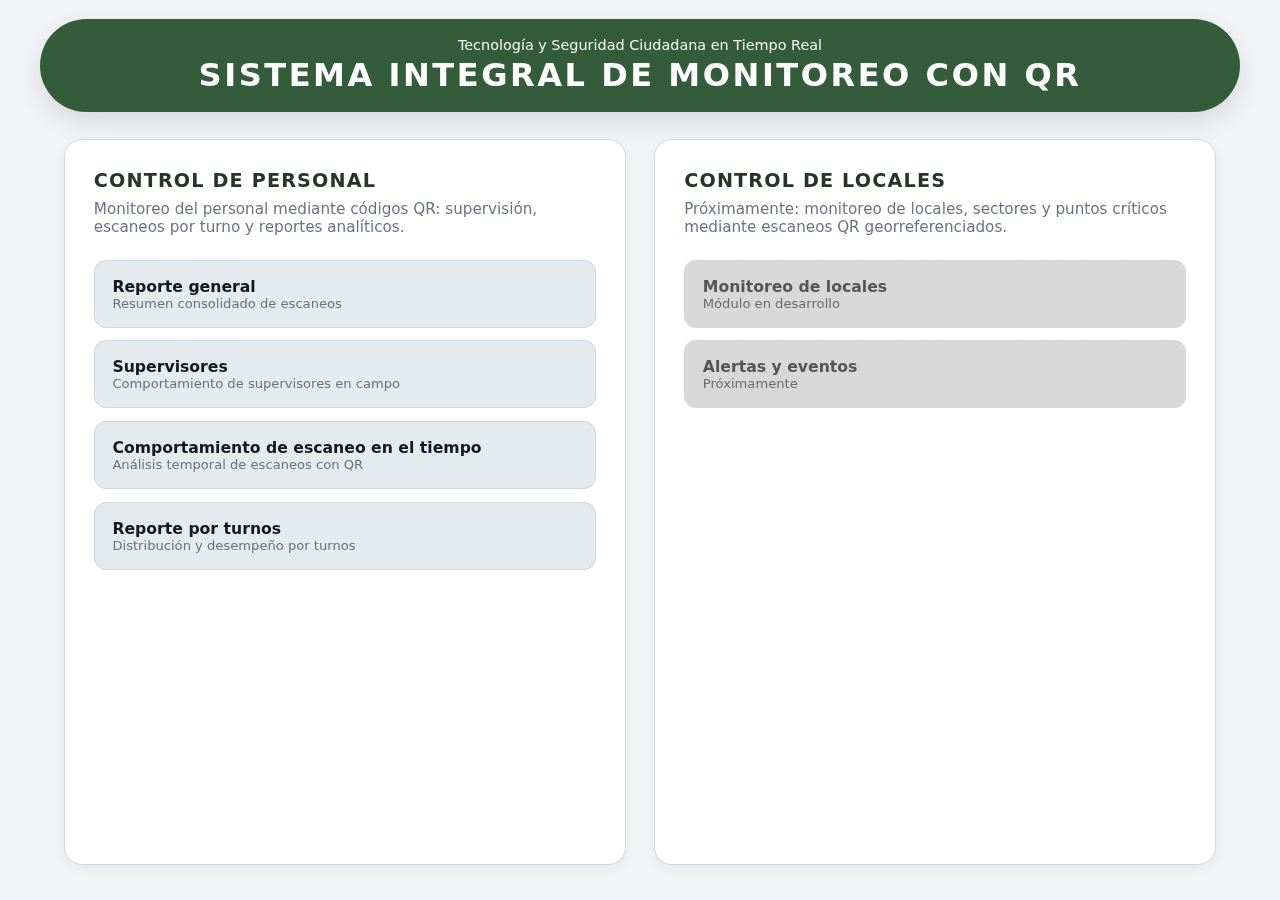
<file: index.html>
<!DOCTYPE html>
<html lang="es">
<head>
    <meta charset="UTF-8">
    <meta name="viewport" content="width=device-width, initial-scale=1.0">
    <title>Sistema Integral de Monitoreo con QR</title>
    <link rel="stylesheet" href="css/index.css">
</head>
<body>

    <!-- Marca de agua / fondo con motivo tecnológico -->
    <div class="qr-watermark"></div>

    <header class="site-header">
        <div class="brand">
            

            <div class="brand-text">
                <p class="brand-tagline">Tecnología y Seguridad Ciudadana en Tiempo Real</p>
                <h1>Sistema Integral de Monitoreo con QR</h1>
                
            </div>
        </div>
    </header>

    <main class="main-layout">
        <section class="panel panel-personal">
            <h2>Control de Personal</h2>
            <p class="panel-description">
                Monitoreo del personal mediante códigos QR: supervisión, escaneos por turno y reportes analíticos.
            </p>

            <ul class="menu-list">
                <li>
                    <a href="torta.html" class="menu-link">
                        <div class="menu-main">Reporte general</div>
                        <div class="menu-sub">Resumen consolidado de escaneos</div>
                    </a>
                </li>
                <li>
                    <a href="supervisor.html" class="menu-link">
                        <div class="menu-main">Supervisores</div>
                        <div class="menu-sub">Comportamiento de supervisores en campo</div>
                    </a>
                </li>
                <li>
                    <a href="tiempo.html" class="menu-link">
                        <div class="menu-main">Comportamiento de escaneo en el tiempo</div>
                        <div class="menu-sub">Análisis temporal de escaneos con QR</div>
                    </a>
                </li>
                
                <li>
                    <a href="turno.html" class="menu-link">
                        <div class="menu-main">Reporte por turnos</div>
                        <div class="menu-sub">Distribución y desempeño por turnos</div>
                    </a>
                </li>
            </ul>
        </section>

        <section class="panel panel-locales">
            <h2>Control de Locales</h2>
            <p class="panel-description">
                Próximamente: monitoreo de locales, sectores y puntos críticos mediante escaneos QR georreferenciados.
            </p>

            <ul class="menu-list">
                <li>
                    <div class="menu-link disabled">
                        <div class="menu-main">Monitoreo de locales</div>
                        <div class="menu-sub">Módulo en desarrollo</div>
                    </div>
                </li>
                <li>
                    <div class="menu-link disabled">
                        <div class="menu-main">Alertas y eventos</div>
                        <div class="menu-sub">Próximamente</div>
                    </div>
                </li>
            </ul>
        </section>
    </main>

    

</body>
</html>
</file>
<file: css/index.css>
/* =========================
   RESET + VARIABLES
========================= */
* {
    margin: 0;
    padding: 0;
    box-sizing: border-box;
}

:root {
    --bg-body: #f3f4f6;
    --bg-card: #ffffff;
    --green: #345c3a;
    --green-dark: #273528;
    --border-soft: #d3d7dd;
    --text-main: #111827;
    --text-muted: #6b7280;
    --radius-card: 18px;
    --shadow-soft: 0 10px 28px rgba(15, 23, 42, 0.12);
    --transition-fast: 0.25s ease;
    --font-main: system-ui, -apple-system, BlinkMacSystemFont, "Segoe UI",
        Roboto, "Helvetica Neue", Arial, sans-serif;
}

/* =========================
   ESTRUCTURA GENERAL
========================= */
html,
body {
    height: 100%;
}

body {
    font-family: var(--font-main);
    background-color: var(--bg-body);
    color: var(--text-main);
    display: flex;
    flex-direction: column;
    align-items: center;
    overflow-x: hidden; /* 🔒 Nunca scroll horizontal */
}

/* Marca de agua opcional (muy suave) */
.qr-watermark {
    position: fixed;
    inset: 0;
    opacity: 0.02;
    pointer-events: none;
    z-index: -1;
    background-size: 280px;
    background-repeat: repeat;
    background-position: center;
    /* si no tienes imagen, puedes comentar la línea de abajo */
    /* background-image: url('../img/qr-bg.png'); */
}

/* =========================
   HEADER / TÍTULO PRINCIPAL
========================= */
.site-header {
    width: 100%;
    display: flex;
    justify-content: center;
    padding: 1.2rem 1rem 0.5rem;
}

/* Franja verde con el título dentro */
.brand {
    width: 100%;
    max-width: 1200px;
    background-color: var(--green); /* Verde sólido (sin degradado) */
    color: #ffffff;
    padding: 1.1rem 1.8rem;
    border-radius: 999px;
    display: flex;
    flex-direction: column;
    align-items: center;
    text-align: center;
    box-shadow: var(--shadow-soft);
}

.brand-tagline {
    font-size: 0.9rem;
    opacity: 0.95;
    margin-bottom: 0.2rem;
}

.brand-text h1 {
    font-size: clamp(1.4rem, 2vw + 0.6rem, 2rem);
    font-weight: 800;
    letter-spacing: 0.08em;
    text-transform: uppercase;
}

/* =========================
   CONTENIDO PRINCIPAL
========================= */
.main-layout {
    flex: 1;
    width: 100%;
    max-width: 1200px;
    margin: 1.5rem auto 1.5rem;
    padding: 0 1.5rem 1.5rem;
    display: grid;
    gap: 1.8rem;
    grid-template-columns: repeat(auto-fit, minmax(340px, 1fr));
}

/* 🎯 En pantallas grandes, ajustamos para que normalmente no haya scroll vertical */
@media (min-width: 1024px) {
    body {
        justify-content: center; /* centra verticalmente header + contenido */
    }

    .main-layout {
        margin: 1.2rem auto 1.2rem;
        padding-bottom: 1rem;
    }
}

/* =========================
   PANELES / TARJETAS
========================= */
.panel {
    background-color: var(--bg-card);
    border-radius: var(--radius-card);
    border: 1px solid var(--border-soft);
    padding: 1.8rem;
    box-shadow: 0 4px 14px rgba(15, 23, 42, 0.06);
    display: flex;
    flex-direction: column;
    transition: transform var(--transition-fast), box-shadow var(--transition-fast),
        border-color var(--transition-fast);
}

.panel:hover {
    transform: translateY(-6px);
    box-shadow: var(--shadow-soft);
    border-color: var(--green);
}

.panel h2 {
    font-size: 1.2rem;
    text-transform: uppercase;
    letter-spacing: 0.06em;
    color: var(--green-dark);
    margin-bottom: 0.5rem;
}

.panel-description {
    font-size: 0.95rem;
    color: var(--text-muted);
    margin-bottom: 1.2rem;
}

/* =========================
   LISTA DE OPCIONES / MENÚ
========================= */
.menu-list {
    list-style: none;
    margin-top: 0.3rem;
}

.menu-link {
    display: block;
    background-color: #e5eaee;
    padding: 1rem 1.1rem;
    border-radius: 12px;
    text-decoration: none;
    color: var(--text-main);
    border: 1px solid #cfd6dd;
    margin-bottom: 0.8rem;
    transition: background-color var(--transition-fast), color var(--transition-fast),
        transform var(--transition-fast), border-color var(--transition-fast),
        box-shadow var(--transition-fast);
}

.menu-link:hover {
    background-color: var(--green);
    color: #ffffff;
    border-color: var(--green-dark);
    transform: translateX(10px);
    box-shadow: 0 8px 18px rgba(0, 0, 0, 0.18);
}

.menu-main {
    font-weight: 700;
    font-size: 0.98rem;
}

.menu-sub {
    font-size: 0.82rem;
    color: rgba(255, 255, 255, 0.9);
}

/* Para las secciones claras (cuando no esté en hover) */
.menu-link .menu-sub {
    color: var(--text-muted);
}

.menu-link:hover .menu-sub {
    color: rgba(255, 255, 255, 0.95);
}

/* DESHABILITADOS */
.menu-link.disabled {
    background-color: #d8d8d8 !important;
    border-style: dashed;
    color: #555555 !important;
    cursor: not-allowed;
    transform: none !important;
    box-shadow: none !important;
}

.menu-link.disabled .menu-sub {
    color: #6b6b6b !important;
}

/* =========================
   RESPONSIVE MÓVIL
========================= */
@media (max-width: 768px) {
    .site-header {
        padding-top: 0.8rem;
    }

    .brand {
        border-radius: 18px;
        padding-inline: 1.2rem;
    }

    .main-layout {
        padding-inline: 1rem;
        margin-top: 1.2rem;
    }

    .panel {
        padding: 1.5rem;
    }
}
</file>
